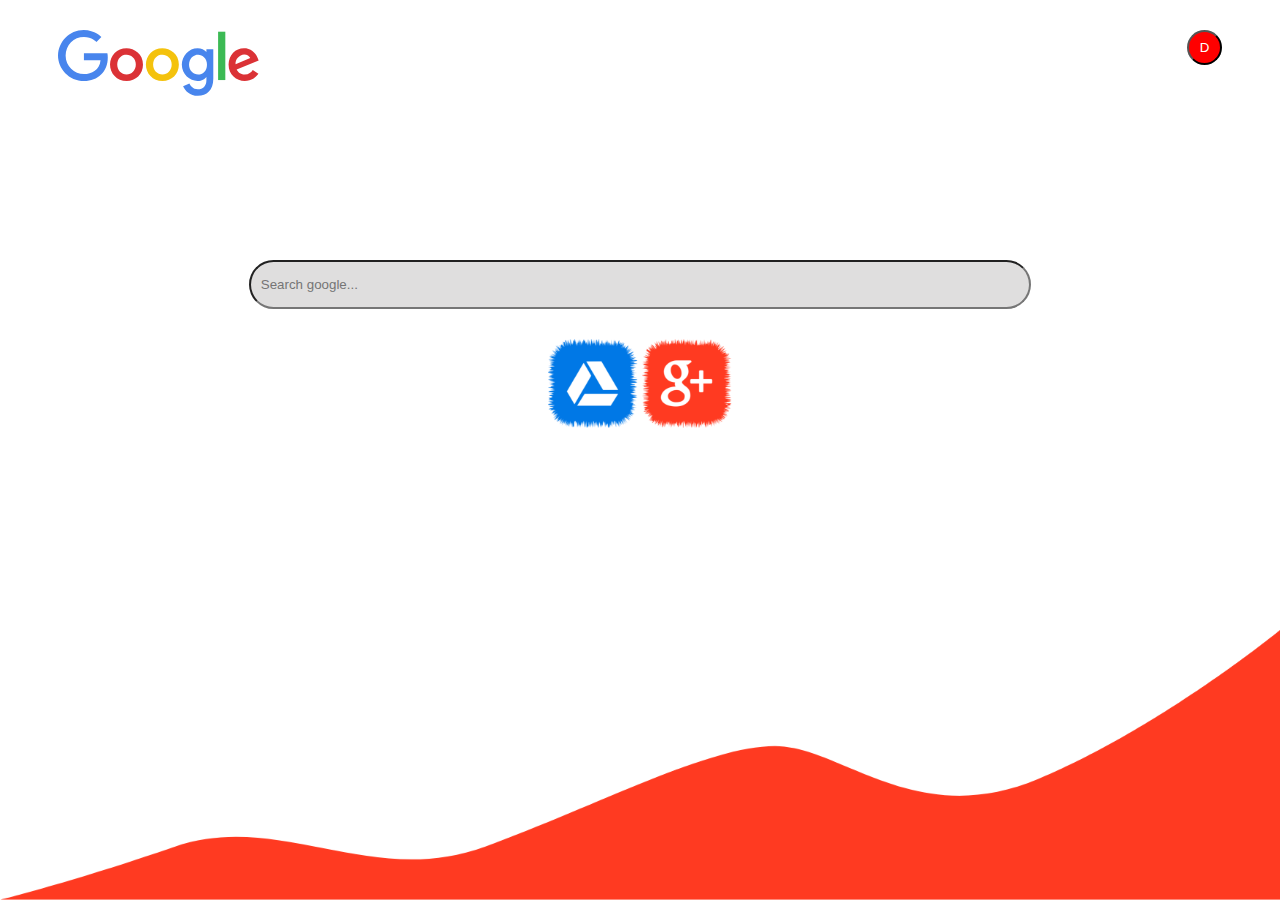
<file: index.html>
<!DOCTYPE html>
<html>
    <head>
        <meta charset="utf-8">
        <title>Google Red</title>
        <link rel="stylesheet" href="Project1.css">
    </head>
    <body>
        <div class="container">
            <div class="header">
                <a href="https://www.google.rw/"><img src="images/google.png" alt="Google Picture"></a>
                <a href="www.google.com" id="user-button"><button>D</button></a>                
            </div>
            <section class="main">
                <form action="#">
                    <input type="text" name="search-button" id="search-button" placeholder="Search google...">
                </form>  

                <div class="icons">
                   <!-- <a href=""><img src="images/google-icon.png" alt="Google-icon"></a>  -->
                   <a href=""><img src="images/drive.png" alt="Google-drive-icon"></a>
                   <a href=""><img src="images/plus.png" alt="Google-plus-icon"></a>                    
                </div>
            </section>
            <footer>
                <img id="footer-image" src="images/bg.png" alt="">
            </footer>
        </div>
    </body>
</html>
</file>
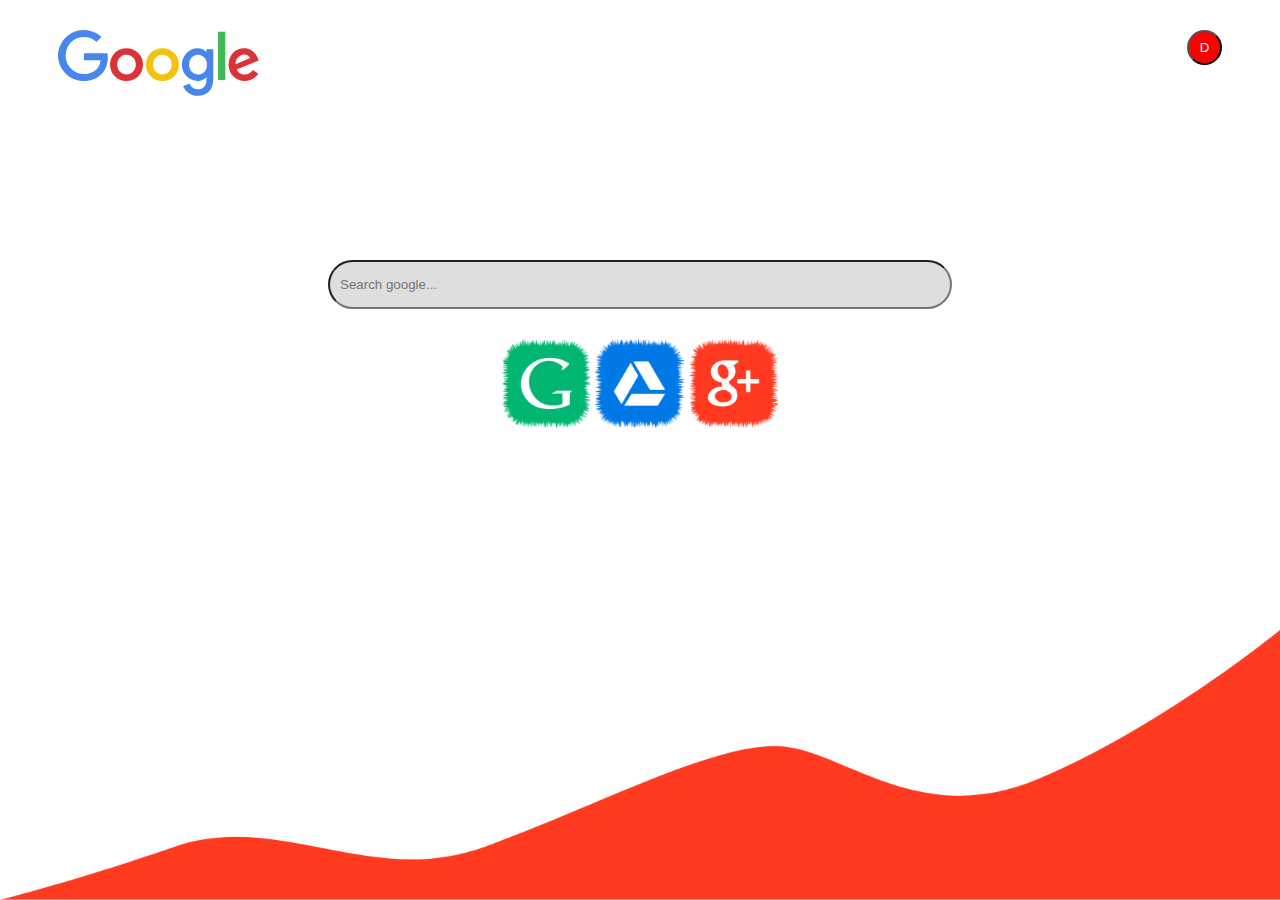
<file: Project1.html>
<!DOCTYPE html>
<html>
    <head>
        <meta charset="utf-8">
        <title>Google Red</title>
        <link rel="stylesheet" href="assets/css/Project1.css">
    </head>
    <body>
        <div class="container">
            <div class="header">
                <a href="https://www.google.rw/"><img src="assets/images/google.png" alt="Google Picture"></a>
                <a href="www.google.com" id="user-button"><button>D</button></a>                
            </div>
            <section class="main">
                <form action="#">
                    <input type="text" name="search-button" id="search-button" placeholder="Search google...">
                </form>  

                <div class="icons">
                   <a href=""><img src="assets/images/google-icon.png" alt="Google-icon"></a> 
                   <a href=""><img src="assets/images/drive.png" alt="Google-drive-icon"></a>
                   <a href=""><img src="assets/images/plus.png" alt="Google-plus-icon"></a>                    
                </div>
            </section>
            <footer>
                <img id="footer-image" src="assets/images/bg.png" alt="">
            </footer>
        </div>
    </body>
</html>
</file>
<file: Project1.css>
/* html {
    /* border: blue 2px solid;  */
    /* height: 635px;   */
} */
.container{
    display: flex; 
    flex-direction: column; 
}
.header{
    display: flex;  
    justify-content: space-between; 
    margin: 30px 50px 0px 50px;  
    height: 230px; 
}
.main{
    display: flex; 
    flex-direction: column; 
    align-items: center; 
}
form{
    /* flex: 1;  */
    display: flex; 
    width: 100%; 
    justify-content: center; 
    /* border: solid blue 2px;  */
}
#search-button{
    width: 60%; 
    height: 25px; 
    border-radius: 40px;  
    padding: 10px;  
    display: flex;   
    outline: none; 
    background-color: rgb(223, 222, 222); 
    /* opacity: 0.3;   */
}
.icons{
    margin-top: 30px; 
}
button{
    color:white; 
    background-color: red; 
    width: 35px; 
    height: 35px;
    border-radius: 50%;
}
#footer-image{
    position: absolute;  
    bottom: 0%; 
    right: 0px; 
    /* left: 0px;      */
    margin: 0%; 
    width: 100%; 
    height: 30%; 
    z-index: -1; 
}
/* @media (max-width: 400px)
    {
    #search-button{
        width: 100px; 
        background: red; 
        }
    body{
        background: blue; 
        }
    }

}
body{
    background: purple; 
} */
/* @media (max-width: 400px) 
    {
        body{
        background: red;
        }
    } */
</file>
<file: assets/css/Project1.css>
/* html {
    /* border: blue 2px solid;  */
    /* height: 635px;   */
} */
.container{
    display: flex; 
    flex-direction: column; 
}
.header{
    display: flex;  
    justify-content: space-between; 
    margin: 30px 50px 0px 50px;  
    height: 230px; 
}
section{
    display: flex; 
    flex-direction: column; 
    align-items: center; 
}
#search-button{
    width: 600px; 
    height: 25px; 
    border-radius: 40px;  
    padding: 10px; 
    display: flex;    
    align-self: center; 
    outline: none; 
    background-color: rgb(223, 222, 222); 
    /* opacity: 0.3;   */
}
.icons{
    margin-top: 30px; 
}
button{
    color:white; 
    background-color: red; 
    width: 35px; 
    height: 35px;
    border-radius: 50%;
}
#footer-image{
    position: absolute;  
    bottom: 0%; 
    right: 0px; 
    /* left: 0px;      */
    margin: 0%; 
    width: 100%; 
    height: 30%; 
    z-index: -1; 
}
</file>
